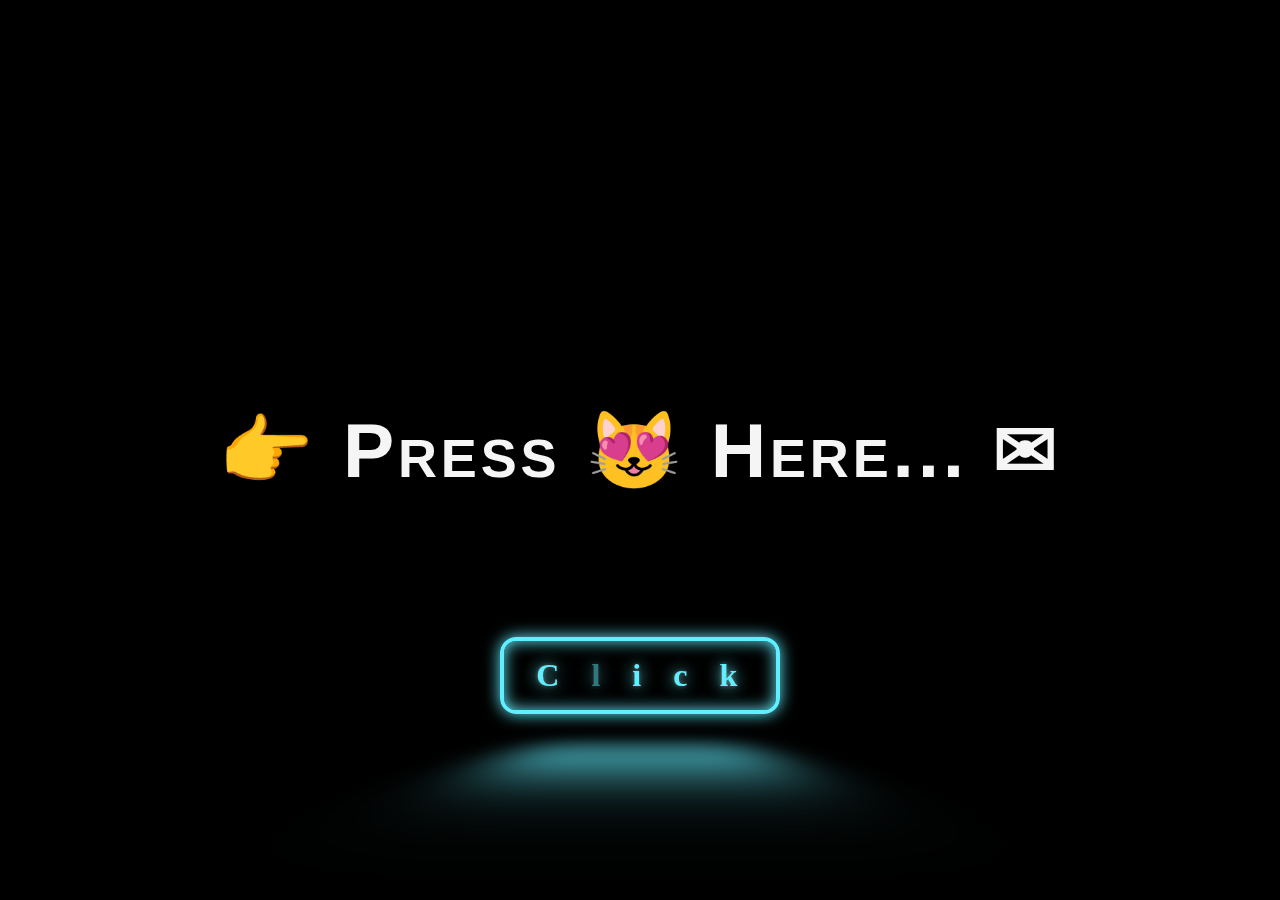
<file: index.html>
<!DOCTYPE html>
<html lang="en">
<head>
    <meta charset="UTF-8">
    <meta name="viewport" content="width=device-width, initial-scale=1.0">
    <title>Document</title>
    <link rel="stylesheet" href="index.css">
</head>
<body>
    <div id="glow_box">
        <p class="glow_text">
        <span class="inner">👉</span>
	    <span class="inner">Press 😻 Here...</span>
        <span class="inner">&#9993;</span>
        </p>
    </div> 
        <button onclick="location.href='click.html'" class='glowing-btn'><span class='glowing-txt'>C<span class='faulty-letter'>l</span>ick</span></button>
        
</body>
</html>
</file>
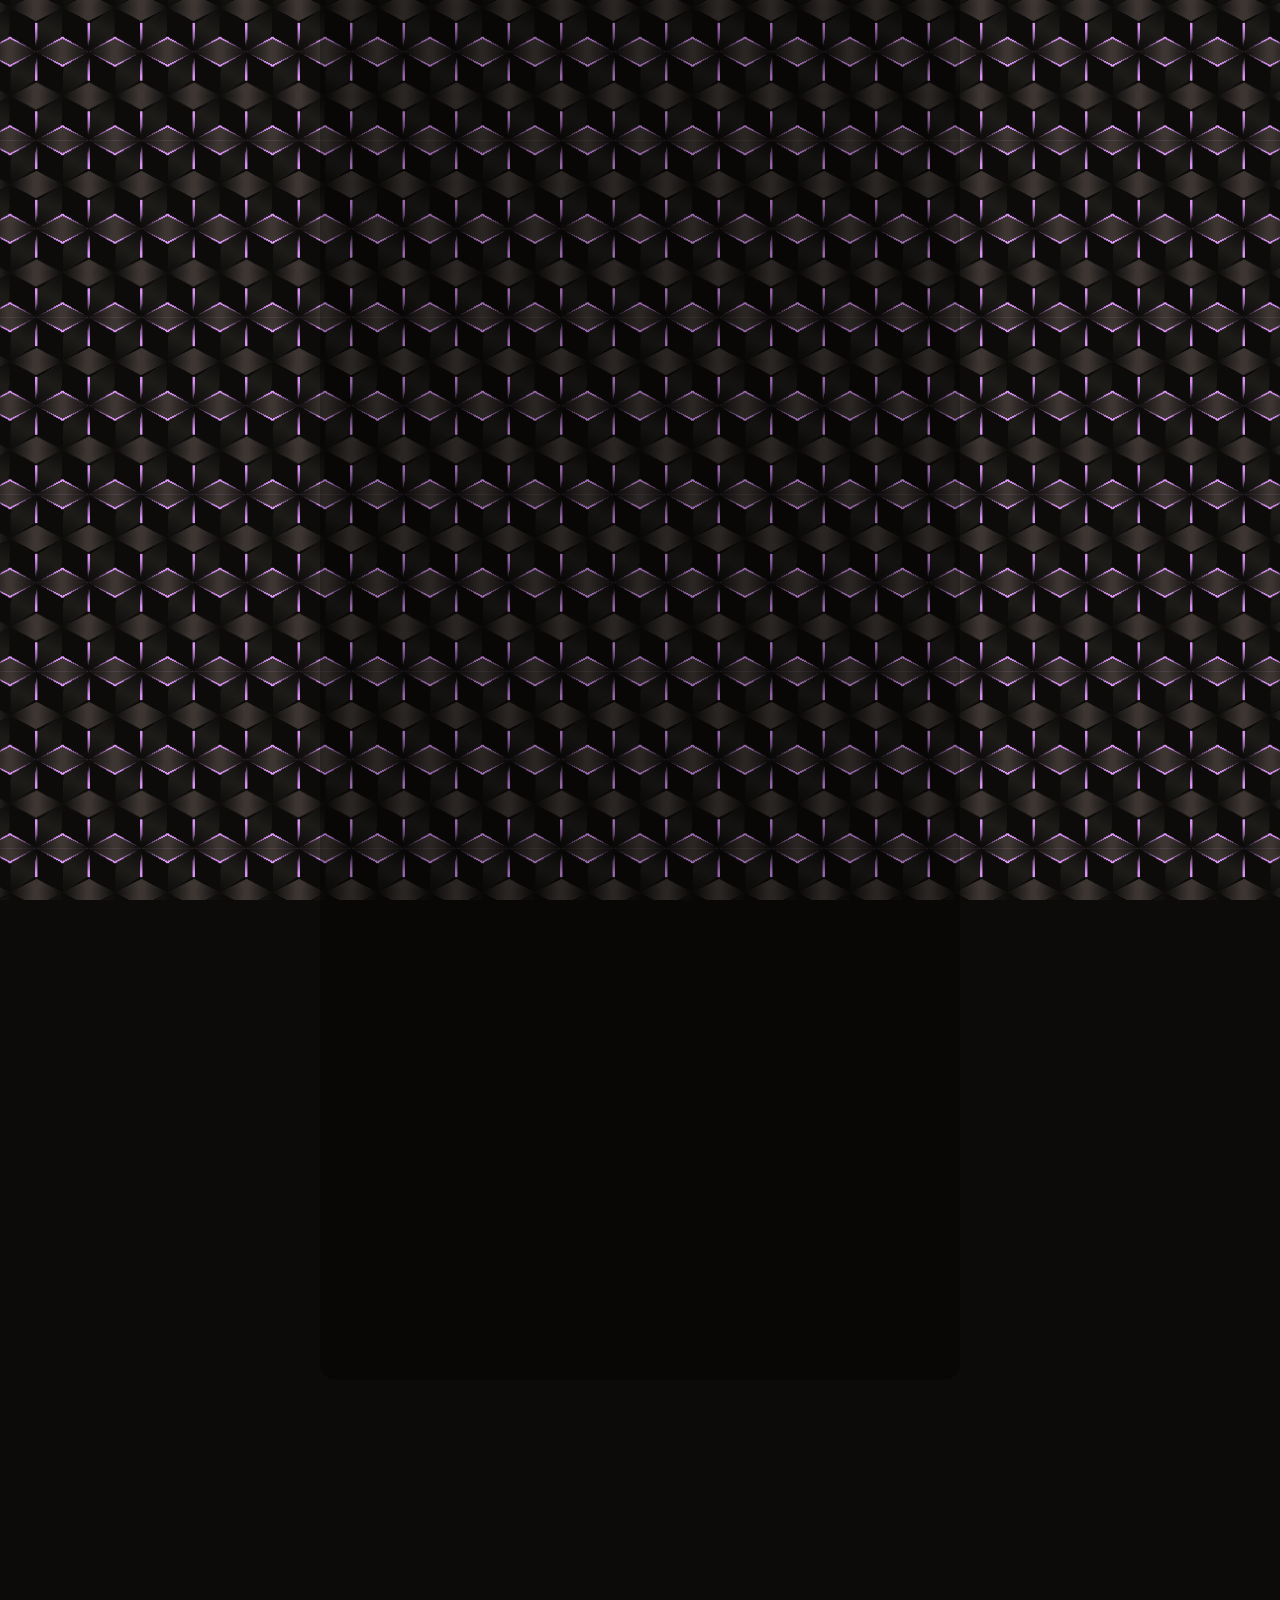
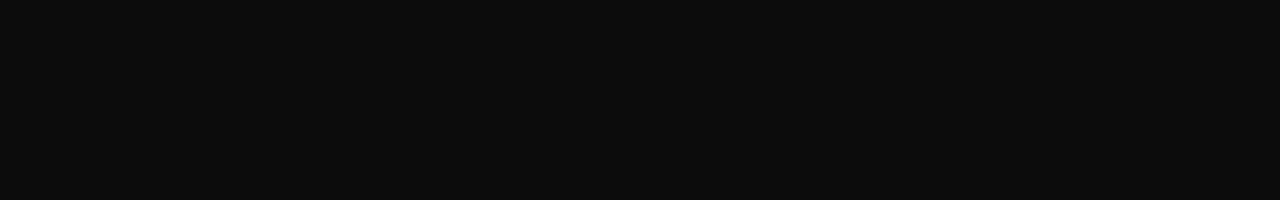
<file: click.html>
<!DOCTYPE html>
<html lang="en">
<head>
  <meta charset="UTF-8">
  <meta name="viewport" content="width=device-width, initial-scale=1.0">
  <title>Love Text on Background</title>
  <link rel="stylesheet" href="click.css">
  <link href="https://fonts.googleapis.com/css2?family=Poppins:wght@400;600&display=swap" rel="stylesheet">
  <meta name="viewport" content="width=device-width, initial-scale=1.0">

</head>
<body>
  <div>
    <div class="overlay-text">
      <h1>🌟Janamdin Mubarak ho Kehkasha!🌹</h1>
      <p>Hum kabhi na mile, na kabhi saamne se baat hui,</p>
      <p>Lekin un kuch baaton mein bhi ek achha rishta mehsoos hua.</p>
      <p>Aaj tumhara din hai, aur dil se dua hai —
        Zindagi tumhe har khushi de jiske tum haqdar ho.</p>
      <p>Door ho, magar yaad mein ho.</p>
      <p>Hamesha khush raho aur muskurati raho.</p>
    </div>
  </div>
</body>
</html>
</file>
<file: index.css>
* {
  margin: 0;
  padding: 0;
  border: none;
}

*,
*::after,
*::before {
  -webkit-box-sizing: border-box;
  -moz-box-sizing: border-box;
  box-sizing: border-box;
}

body {
  background-color: #111;
}

#glow_box {
	display: inline-block;
	width: 1080px;
	height: 88px;
	position: absolute;
	top: calc(50% - 44px);
	left: calc(50% - 540px);
	font-family: "Droid Sans", sans-serif;
	font-weight: 700;
	font-size:6vw;
	line-height: 88px;
	text-align: center;
	vertical-align: middle;
}

.glow_text {
	position: relative;
	background: transparent;
	color: #f5f5f5;
	font-variant: small-caps;
	letter-spacing: 0.05em;
	-o-text-overflow: clip;
	text-overflow: clip;
	text-shadow: none;
	
	transition: all 0.6s linear; /* vendorless fallback */
	-o-transition: all 0.6s linear; /* opera */
	-ms-transition: all 0.6s linear; /* IE 10 */
	-moz-transition: all 0.6s linear; /* Firefox */
	-webkit-transition: all 0.6s linear; /*safari and chrome */
}

.glow_text:hover {
  
	text-shadow:
    0 0 5px rgb(255, 255, 255, 1),
		0 0 10px rgb(255, 255, 255, 1),
		0 0 20px rgb(255, 255, 255, 1),
		0 0 30px rgb(255, 255, 255, 1),
    -1px 0 cyan,
    0 1px cyan,
    1px 0 cyan,
    0 -1px cyan;
  -webkit-text-stroke: 1px cyan;
 
	text-shadow:
    0 0 5px rgb(255, 255, 255, 1),
		0 0 10px rgb(255, 255, 255, 1),
		0 0 20px rgb(255, 255, 255, 1),
		0 0 30px rgb(255, 255, 255, 1);
}

p.glow_text span.inner {
	position: relative;
	z-index: 2;
}

#glow_box p.glow_text span.inner {
	position: relative;
	content: 'Press Here...';
	z-index: 2;
}
#glow_box:hover p.glow_text span.inner {
	display: none;
}
#glow_box:hover p.glow_text:after {
	position: relative;
	content: '\01F49AHappy Birthday Kehkasha!';
	z-index: 2;
	color: #111;
}



@import url("https://fonts.googleapis.com/css?family=Raleway");

:root {
  --glow-color: hsl(186 100% 69%);
}

*,
*::before,
*::after {
  box-sizing: border-box;
}
body {
  min-height: 100vh;
  display: flex;
  padding-top:450px;
  justify-content:center ;
  align-items: center;
  background: black;
}

.glowing-btn {
  position: relative;
  color: var(--glow-color);
  cursor: pointer;
  padding: 0.50em 1em;
  border: 0.15em solid var(--glow-color);
  border-radius: 0.50em;
  background: none;
  perspective: 2em;
  font-family:adobe poetica;
  font-size: 2em;
  font-weight: 900;
  letter-spacing: 1em;

  -webkit-box-shadow: inset 0px 0px 0.5em 0px var(--glow-color),
    0px 0px 0.5em 0px var(--glow-color);
  -moz-box-shadow: inset 0px 0px 0.5em 0px var(--glow-color),
    0px 0px 0.5em 0px var(--glow-color);
  box-shadow: inset 0px 0px 0.5em 0px var(--glow-color),
    0px 0px 0.5em 0px var(--glow-color);
  animation: border-flicker 2s linear infinite;
}

.glowing-txt {
  float: left;
  margin-right: -0.8em;
  -webkit-text-shadow: 0 0 0.125em hsl(0 0% 100% / 0.3),
    0 0 0.45em var(--glow-color);
  -moz-text-shadow: 0 0 0.125em hsl(0 0% 100% / 0.3),
    0 0 0.45em var(--glow-color);
  text-shadow: 0 0 0.125em hsl(0 0% 100% / 0.3), 0 0 0.45em var(--glow-color);
  animation: text-flicker 3s linear infinite;
}

.faulty-letter {
  opacity: 0.5;
  animation: faulty-flicker 2s linear infinite;
}

.glowing-btn::before {
  content: "";
  position: absolute;
  top: 0;
  bottom: 0;
  left: 0;
  right: 0;
  opacity: 0.7;
  filter: blur(1em);
  transform: translateY(120%) rotateX(95deg) scale(1, 0.35);
  background: var(--glow-color);
  pointer-events: none;
}

.glowing-btn::after {
  content: "";
  position: absolute;
  top: 0;
  left: 0;
  right: 0;
  bottom: 0;
  opacity: 0;
  z-index: -1;
  background-color: var(--glow-color);
  box-shadow: 0 0 2em 0.2em var(--glow-color);
  transition: opacity 100ms linear;
}

.glowing-btn:hover {
  color: rgba(0, 0, 0, 0.8);
  text-shadow: none;
  animation: none;
}

.glowing-btn:hover .glowing-txt {
  animation: none;
}

.glowing-btn:hover .faulty-letter {
  animation: none;
  text-shadow: none;
  opacity: 1;
}

.glowing-btn:hover:before {
  filter: blur(1.5em);
  opacity: 1;
}

.glowing-btn:hover:after {
  opacity: 1;
}

@keyframes faulty-flicker {
  0% {
    opacity: 0.1;
  }
  2% {
    opacity: 0.1;
  }
  4% {
    opacity: 0.5;
  }
  19% {
    opacity: 0.5;
  }
  21% {
    opacity: 0.1;
  }
  23% {
    opacity: 1;
  }
  80% {
    opacity: 0.5;
  }
  83% {
    opacity: 0.4;
  }

  87% {
    opacity: 1;
  }
}

@keyframes text-flicker {
  0% {
    opacity: 0.1;
  }

  2% {
    opacity: 1;
  }

  8% {
    opacity: 0.1;
  }

  9% {
    opacity: 1;
  }

  12% {
    opacity: 0.1;
  }
  20% {
    opacity: 1;
  }
  25% {
    opacity: 0.3;
  }
  30% {
    opacity: 1;
  }

  70% {
    opacity: 0.7;
  }
  72% {
    opacity: 0.2;
  }

  77% {
    opacity: 0.9;
  }
  100% {
    opacity: 0.9;
  }
}

@keyframes border-flicker {
  0% {
    opacity: 0.1;
  }
  2% {
    opacity: 1;
  }
  4% {
    opacity: 0.1;
  }

  8% {
    opacity: 1;
  }
  70% {
    opacity: 0.7;
  }
  100% {
    opacity: 1;
  }
}

@media only screen and (max-width: 600px) {
  .glowing-btn{
    font-size: 1em;
  }
}
.accb{
  text-decoration:none;
}
</file>
<file: click.css>
.overlay-text {
  position: absolute;
  top: 50%;
  left: 50%;
  transform: translate(-50%, -50%);
  color: #ffe6f7;
  text-align: center;
  font-family: 'Poppins', 'Segoe UI', sans-serif;
  background: rgba(0, 0, 0, 0.3);
  padding: 30px 40px;
  border-radius: 16px;
  animation: fadeIn 2s ease-in-out forwards;
  opacity: 3;
}

.overlay-text h1 {
  font-size: 2rem;
  margin-bottom: 18px;
  color: #ffb3ec;
  text-shadow: 0 0 10px #ff99dd, 0 0 20px #cc66cc;
}

.overlay-text p {
  font-size: 1.25rem;
  margin: 8px 0;
  line-height: 1.6;
  text-shadow: 0 0 5px #ffc0f3, 0 0 10px #d46ad4;
}
@keyframes fadeIn {
  to {
    opacity: 3;
  }
}
@media (max-width: 600px) {
  h1 {
    font-size: 1.5rem;
  }
}
body {
  margin: 0;
  padding: 0;
  height: 200vh;
  overflow-y: auto;
  background-color: #0c0b0a; 
  --sz: 3px; /*** size ***/
  --sp: 10s; /*** speed ***/
  --b1: #3c3532;
  --b2: #1c1b18;
  --b3: #0c0b0a;
  --b4: #0c0b0ae0;
  --c1: #e399ff;
  --ts: 50%/calc(var(--sz) * 17.5) calc(var(--sz) * 29.5);
}

div {
  justify-content: center;
  align-items: center;
  flex-direction: column;
  height: 200vh;
  background:
    /* black shadows */
    radial-gradient(circle at 50% 50%, var(--b4) calc(var(--sz) * 1), #fff0 calc(var(--sz) * 8)) var(--ts),
    radial-gradient(circle at 0% 0%, var(--b4) calc(var(--sz) * 1), #fff0 calc(var(--sz) * 8)) var(--ts),
    radial-gradient(circle at 0% 100%, var(--b4) calc(var(--sz) * 1), #fff0 calc(var(--sz) * 8)) var(--ts),
    radial-gradient(circle at 100% 0%, var(--b4) calc(var(--sz) * 1), #fff0 calc(var(--sz) * 8)) var(--ts),
    radial-gradient(circle at 100% 100%, var(--b4) calc(var(--sz) * 1), #fff0 calc(var(--sz) * 8)) var(--ts),
    /* border bottom */
    conic-gradient(from 90deg at 97.5% 67%, var(--c1) 0 87.5deg, #fff0 88deg 100%) var(--ts), /*repeated*/
    conic-gradient(from 90deg at 97.5% 67%, var(--c1) 0 87.5deg, #fff0 88deg 100%) var(--ts),
    conic-gradient(from 182.5deg at 2.5% 67%, #fff0 0 0deg, var(--c1) 0.5deg 90deg, #fff0 0 100%) var(--ts), /*repeated*/
    conic-gradient(from 182.5deg at 2.5% 67%, #fff0 0 0deg, var(--c1) 0.5deg 90deg, #fff0 0 100%) var(--ts), 
    /* border top */
    conic-gradient(from 270deg at 2.5% 33%, var(--c1) 0 87.5deg, #fff0 88deg 100%) var(--ts), /*repeated*/
    conic-gradient(from 270deg at 2.5% 33%, var(--c1) 0 87.5deg, #fff0 88deg 100%) var(--ts),
    conic-gradient(from 2.5deg at 97.5% 33%, #fff0 0 0deg, var(--c1) 0.5deg 90deg, #fff0 0 100%) var(--ts), /*repeated*/
    conic-gradient(from 2.5deg at 97.5% 33%, #fff0 0 0deg, var(--c1) 0.5deg 90deg, #fff0 0 100%) var(--ts),
    /* bottom */
    conic-gradient(from 116.5deg at 50% 85.5%, var(--b1) 0 127deg, #fff0 0 100%) var(--ts), /*repeated*/
    conic-gradient(from 116.5deg at 50% 85.5%, var(--b1) 0 127deg, #fff0 0 100%) var(--ts), /*repeated*/
    conic-gradient(from 116.5deg at 50% 85.5%, var(--b1) 0 127deg, #fff0 0 100%) var(--ts),
    conic-gradient(from 120deg at 50% 83%, var(--c1) 0 120deg, #fff0 0 100%) var(--ts),
    /* top */
    conic-gradient(from -63.5deg at 50% 14.5%, var(--b1) 0 127deg, #fff0 0 100%) var(--ts), /*repeated*/
    conic-gradient(from -63.5deg at 50% 14.5%, var(--b1) 0 127deg, #fff0 0 100%) var(--ts), /*repeated*/
    conic-gradient(from -63.5deg at 50% 14.5%, var(--b1) 0 127deg, #fff0 0 100%) var(--ts),
    conic-gradient(from -60deg at 50% 17%, var(--c1) 0 120deg, #fff0 0 100%) var(--ts),
    /* central gradient */
    conic-gradient(
      from 0deg at 50% 50%, #fff0 0 2deg, 
      var(--b2) 2.5deg 57.5deg, 
      #fff0 58deg 62.5deg, 
      var(--b1) 63deg 117.5deg, 
      #fff0 118deg 122.5deg, 
      var(--b3) 123deg 177.5deg, 
      #fff0 178deg 182deg, 
      var(--b2) 182.5deg 237.5deg, 
      #fff0 0 242.5deg, 
      var(--b1) 243deg 297.5deg, 
      #fff0 298deg 302.5deg, 
      var(--b3) 303deg 357.5deg,
      #fff0 358deg 360deg
    ) var(--ts),
    /* bg */
    var(--c1);
  animation: colors var(--sp) linear 0s infinite;
  background-color: #0c0b0a;
  background-repeat: repeat;
  background-attachment: fixed;
}

@keyframes colors {
  100% { filter: hue-rotate(360deg); }
}
Run Pen


Resources1× 0.5× 0.25×Rerun
</file>
